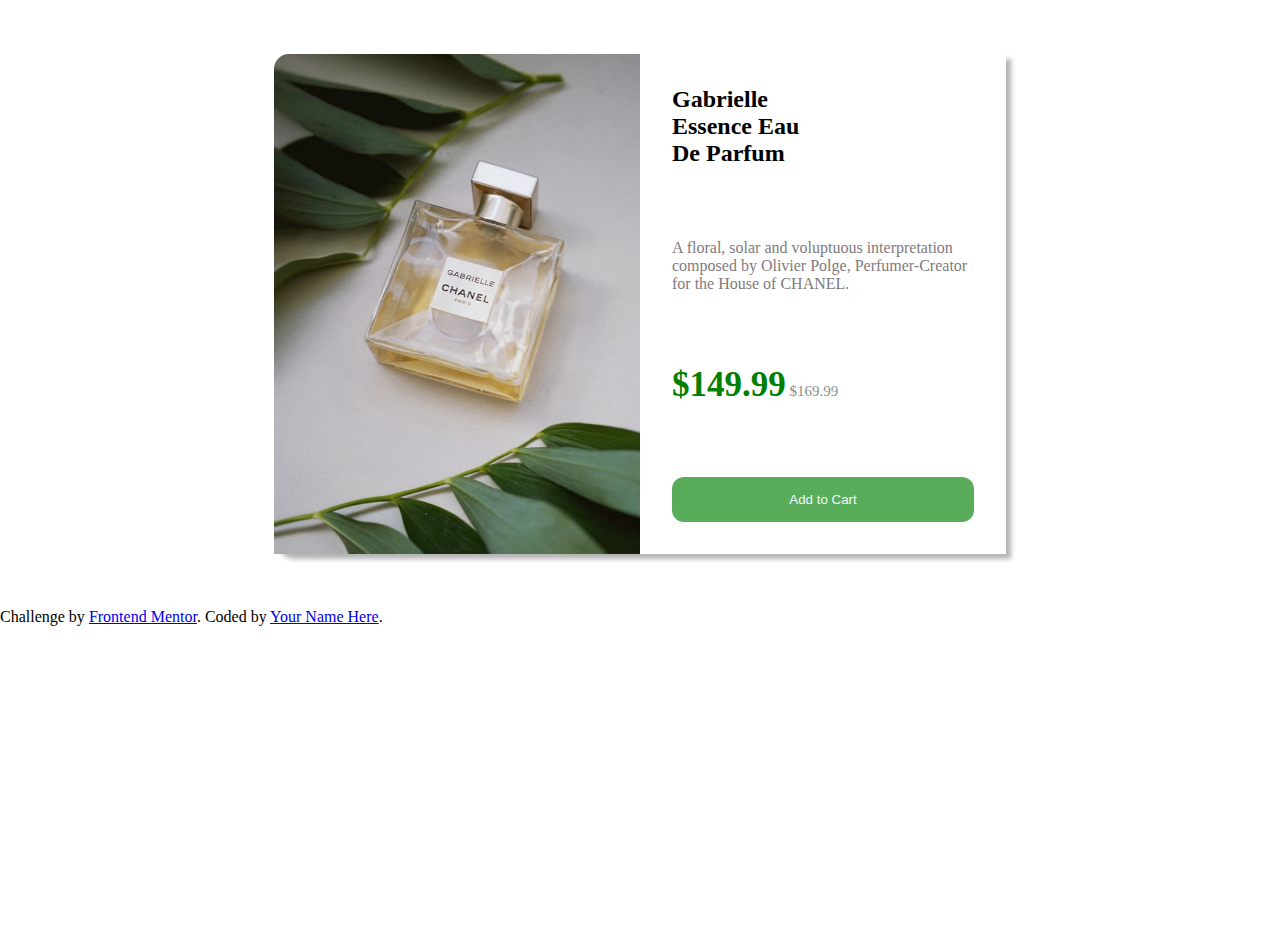
<file: product-preview-card-component-main/index.html>
<!DOCTYPE html>
<html lang="en">
<head>
  <meta charset="UTF-8">
  <meta name="viewport" content="width=device-width, initial-scale=1.0"> <!-- displays site properly based on user's device -->

  <link rel="icon" type="image/png" sizes="32x32" href="./images/favicon-32x32.png">
  <link rel="stylesheet" href="style.css">
  
  <title>Frontend Mentor | Product preview card component</title>

</head>
<body>

    <main class="container">

      <div class="card">

          <section class="card-imagem">

            <img src="./images/image-product-desktop.jpg" alt="Parfum image">

          </section>

          <section class="card-descricao">

              <h2>Gabrielle</br> Essence Eau</br> De Parfum</h2>
              <p class="descricao-texto">A floral, solar and voluptuous interpretation composed by Olivier Polge, 
                Perfumer-Creator for the House of CHANEL.</p>
              <p class="preco"><span>$149.99</span> $169.99</p>

              <button>Add to Cart</button>

          </section>

      </div>
          

    </main>
  
  <div class="attribution">
    Challenge by <a href="https://www.frontendmentor.io?ref=challenge" target="_blank">Frontend Mentor</a>. 
    Coded by <a href="#">Your Name Here</a>.
  </div>
</body>
</html>
</file>
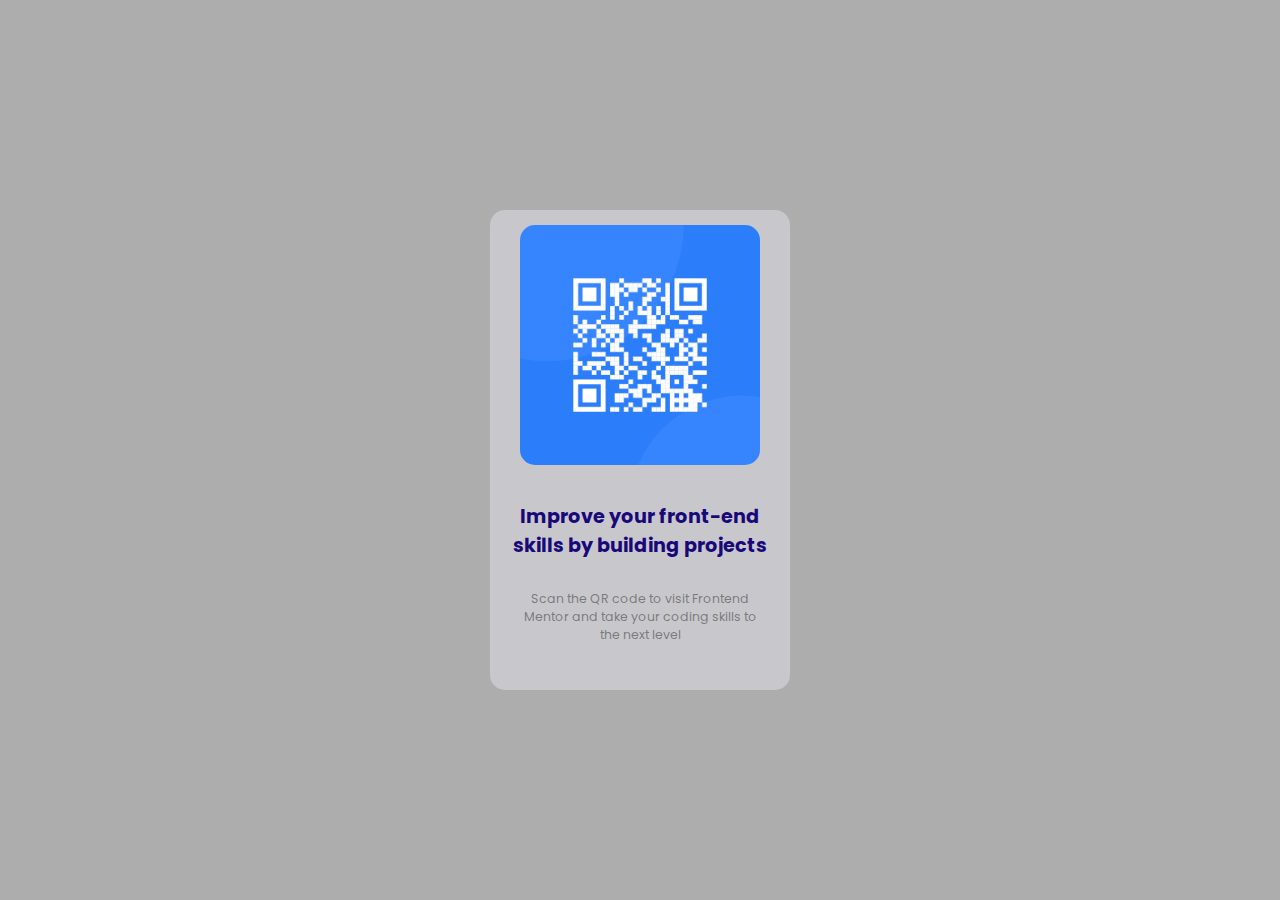
<file: dessafia-codigoQR-code/qr-code-component-main/index.html>
<!DOCTYPE html>
<html lang="en">
<head>
  <meta charset="UTF-8">
  <meta name="viewport" content="width=device-width, initial-scale=1.0"> <!-- displays site properly based on user's device -->

  <link rel="icon" type="image/png" sizes="32x32" href="./images/favicon-32x32.png">
  <link rel="stylesheet" href="style.css">
  
  <title>Frontend Mentor | QR code component</title>

  <!-- Feel free to remove these styles or customise in your own stylesheet 👍 -->
  <style>
    .attribution { font-size: 11px; text-align: center; }
    .attribution a { color: hsl(228, 45%, 44%); }
  </style>
</head>
<body>

  <div class="card">

      <div class="conteudo">
      
          <img src="./images/image-qr-code.png" alt="">
    
          <h1>Improve your front-end skills by building projects</h1>

          <p>Scan the QR code to visit Frontend Mentor and take your coding skills to the next level</p>

      </div>

  </div>

</body>
</html>
</file>
<file: product-preview-card-component-main/style.css>
* {
    margin: 0;
    padding: 0;
    box-sizing: border-box;
}

body {
    height: 100vh;
}

.container {
    display: flex;
    justify-content: center;
    margin: 30px;
}

.container .card {
    display: flex;
    width: 60%;
    height: 500px;
    margin: 24px;
    box-shadow: 5px 5px 5px 0 rgba(0, 0, 0, 0.3);
    border-bottom-left-radius: 15px;
}

.card .card-imagem {
    width: 50%;
    position: relative;
    overflow: hidden;
}

.card .card-imagem img {
    width: 100%;
    min-height: 100%;
    border-top-left-radius: 15px;
    border-bottom-left-radius: 15px;
}

.card .card-descricao {
    width: 50%;
    padding: 2rem;
    display: flex;
    justify-content: space-between;
    flex-direction: column;
}

.card .card-descricao h2 {
    font-weight: bolder;
}

.card .card-descricao .descricao-texto {
    color: rgb(129, 122, 125);
}

.card-descricao .preco span {
    color: green;
    font-weight: bold;
    font-size: 35px;
}

.card-descricao .preco {
    color: #8b9290;
    font-size: 15px;
}

.card-descricao button {
    background-color: rgba(0, 128, 0, 0.651);
    border: none;
    color: #f0f8ff;
    height: 45px;
    width: 100%;
    border-radius: 12px;
    cursor: pointer;
}
</file>
<file: dessafia-codigoQR-code/qr-code-component-main/style.css>
@import url('https://fonts.googleapis.com/css2?family=Poppins:wght@100;300;500&display=swap');

* {
    margin: 0;
    padding: 0;
    box-sizing: border-box;
    font-family: 'Poppins', sans-serif;
}

body {
    height: 100vh;
    background: #3336;
    display: flex;
    flex-direction: column;
    align-items: center;
    justify-content: center;
}

.card {
    width: 300px;
    height: 480px;
    border-radius: 15px;
    background: rgb(200, 200, 204);
}

.conteudo img {
    width: 240px;
    margin: 15px 30px;
    border-radius: 15px;
}

.conteudo h1 {
    font-size: 1.2rem;
    text-align: center;
    margin: 15px;
    color: #190879;
}

.conteudo p {
    font-size: 0.78rem;
    text-align: center;
    margin: 15px;
    padding: 15px;
    color: rgba(82, 82, 80, 0.658);
}
</file>
